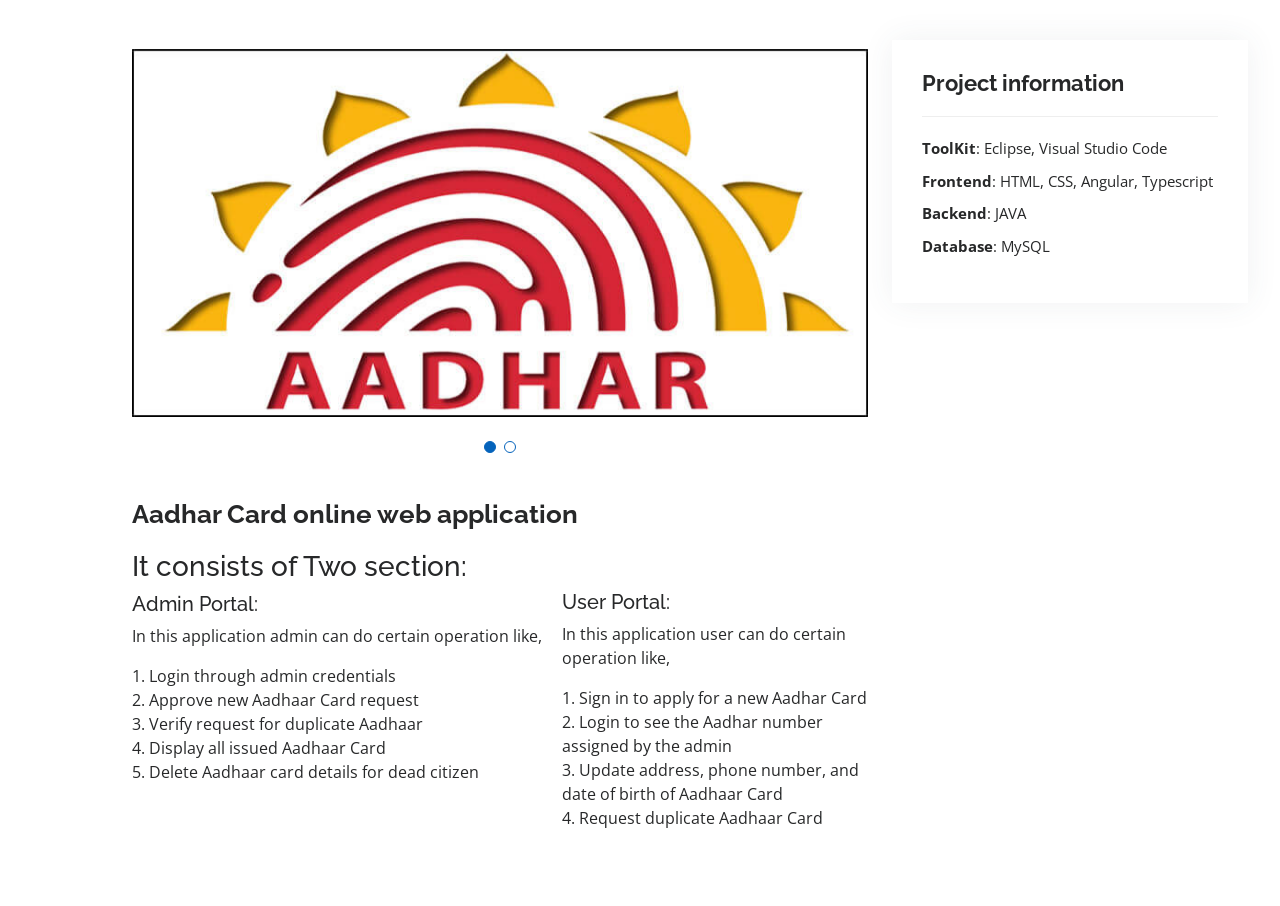
<file: portfolio-details.html>
<!DOCTYPE html>
<html lang="en">

<head>
    <meta charset="utf-8">
    <meta content="width=device-width, initial-scale=1.0" name="viewport">

    <title>Project Details</title>
    <meta content="" name="description">
    <meta content="" name="keywords">

    <!-- Favicons -->
    <!-- <link href="assets/img/favicon.png" rel="icon"> -->
    <link href="assets/img/apple-touch-icon.png" rel="apple-touch-icon">

    <!-- Google Fonts -->
    <link href="https://fonts.googleapis.com/css?family=Open+Sans:300,300i,400,400i,600,600i,700,700i|Raleway:300,300i,400,400i,500,500i,600,600i,700,700i|Poppins:300,300i,400,400i,500,500i,600,600i,700,700i" rel="stylesheet">

    <!-- Vendor CSS Files -->
    <link href="assets/vendor/aos/aos.css" rel="stylesheet">
    <link href="assets/vendor/bootstrap/css/bootstrap.min.css" rel="stylesheet">
    <link href="assets/vendor/bootstrap-icons/bootstrap-icons.css" rel="stylesheet">
    <link href="assets/vendor/boxicons/css/boxicons.min.css" rel="stylesheet">
    <link href="assets/vendor/glightbox/css/glightbox.min.css" rel="stylesheet">
    <link href="assets/vendor/swiper/swiper-bundle.min.css" rel="stylesheet">

    <!-- Template Main CSS File -->
    <link href="assets/css/style.css" rel="stylesheet">

</head>

<body>

    <main id="main">

        <!-- ======= Portfolio Details Section ======= -->
        <section id="portfolio-details" class="portfolio-details">
            <div class="container">

                <div class="row gy-4">

                    <div class="col-lg-8">
                        <div class="portfolio-details-slider swiper">
                            <div class="swiper-wrapper align-items-center">

                                <div class="swiper-slide">
                                    <img src="assets/img/Aadhar.jpg" alt="">
                                </div>

                                <div class="swiper-slide">
                                    <img src="assets/img/aadhar1.jpg" alt="">
                                </div>


                            </div>
                            <div class="swiper-pagination"></div>
                            <div class="portfolio-description">
                                <h2>Aadhar Card online web application</h2>
                                <h3>It consists of Two section:</h3>
                                <h5>Admin Portal:</h5>
                                <p>
                                    In this application admin can do certain operation like,
                                    <li>1. Login through admin credentials</li>
                                    <li>2. Approve new Aadhaar Card request</li>
                                    <li>3. Verify request for duplicate Aadhaar</li>
                                    <li>4. Display all issued Aadhaar Card</li>
                                    <li>5. Delete Aadhaar card details for dead citizen</li>
                                </p>

                            </div>
                            <div class="portfolio-description1">
                                <h5>User Portal:</h5>
                                <p>
                                    In this application user can do certain operation like,
                                    <li>1. Sign in to apply for a new Aadhar Card</li>
                                    <li>2. Login to see the Aadhar number assigned by the admin</li>
                                    <li>3. Update address, phone number, and date of birth of Aadhaar Card</li>
                                    <li>4. Request duplicate Aadhaar Card</li>
                                </p>

                            </div>

                        </div>
                    </div>

                    <div class="col-lg-4">
                        <div class="portfolio-info">
                            <h3>Project information</h3>
                            <ul>
                                <li><strong>ToolKit</strong>: Eclipse, Visual Studio Code</li>
                                <li><strong>Frontend</strong>: HTML, CSS, Angular, Typescript</li>
                                <li><strong>Backend</strong>: JAVA</li>
                                <li><strong>Database</strong>: MySQL</li>
                            </ul>
                        </div>

                    </div>

                </div>

            </div>
        </section>
        <!-- End Portfolio Details Section -->

    </main>
    <!-- End #main -->

    <div id="preloader"></div>
    <a href="#" class="back-to-top d-flex align-items-center justify-content-center"><i class="bi bi-arrow-up-short"></i></a>

    <!-- Vendor JS Files -->
    <script src="assets/vendor/purecounter/purecounter_vanilla.js"></script>
    <script src="assets/vendor/aos/aos.js"></script>
    <script src="assets/vendor/bootstrap/js/bootstrap.bundle.min.js"></script>
    <script src="assets/vendor/glightbox/js/glightbox.min.js"></script>
    <script src="assets/vendor/isotope-layout/isotope.pkgd.min.js"></script>
    <script src="assets/vendor/swiper/swiper-bundle.min.js"></script>
    <script src="assets/vendor/typed.js/typed.min.js"></script>
    <script src="assets/vendor/waypoints/noframework.waypoints.js"></script>
    <script src="assets/vendor/php-email-form/validate.js"></script>

    <!-- Template Main JS File -->
    <script src="assets/js/main.js"></script>

</body>

</html>
</file>
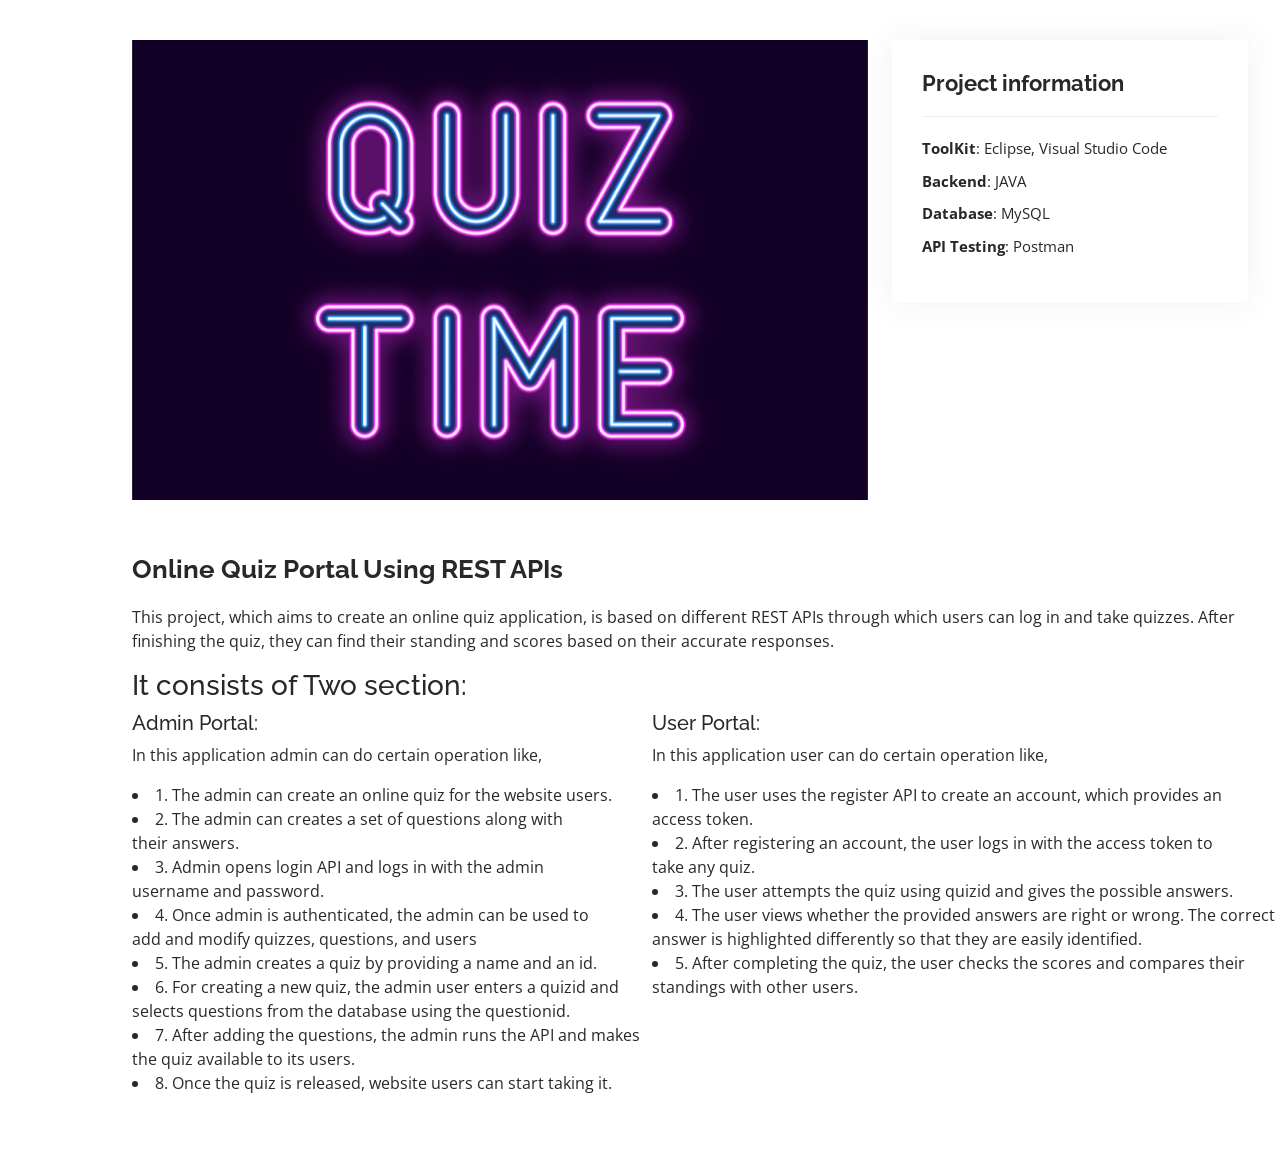
<file: portfolio-details1.html>
<!DOCTYPE html>
<html lang="en">

<head>
    <meta charset="utf-8">
    <meta content="width=device-width, initial-scale=1.0" name="viewport">

    <title>Project Details</title>
    <meta content="" name="description">
    <meta content="" name="keywords">

    <!-- Favicons -->
    <!-- <link href="assets/img/favicon.png" rel="icon"> -->
    <link href="assets/img/apple-touch-icon.png" rel="apple-touch-icon">

    <!-- Google Fonts -->
    <link href="https://fonts.googleapis.com/css?family=Open+Sans:300,300i,400,400i,600,600i,700,700i|Raleway:300,300i,400,400i,500,500i,600,600i,700,700i|Poppins:300,300i,400,400i,500,500i,600,600i,700,700i" rel="stylesheet">

    <!-- Vendor CSS Files -->
    <link href="assets/vendor/aos/aos.css" rel="stylesheet">
    <link href="assets/vendor/bootstrap/css/bootstrap.min.css" rel="stylesheet">
    <link href="assets/vendor/bootstrap-icons/bootstrap-icons.css" rel="stylesheet">
    <link href="assets/vendor/boxicons/css/boxicons.min.css" rel="stylesheet">
    <link href="assets/vendor/glightbox/css/glightbox.min.css" rel="stylesheet">
    <link href="assets/vendor/swiper/swiper-bundle.min.css" rel="stylesheet">

    <!-- Template Main CSS File -->
    <link href="assets/css/style.css" rel="stylesheet">

</head>

<body>

    <main id="main">

        <!-- ======= Portfolio Details Section ======= -->
        <section id="portfolio-details" class="portfolio-details">
            <div class="container">

                <div class="row gy-4">

                    <div class="col-lg-8">
                        <div class="portfolio-details-slider swiper">
                            <div class="swiper-wrapper align-items-center">

                                <div class="swiper-slide">
                                    <img src="assets/img/quiz.png" alt="">
                                </div>

                            </div>
                            

                        </div>
                    </div>

                    <div class="col-lg-4">
                        <div class="portfolio-info">
                            <h3>Project information</h3>
                            <ul>
                                <li><strong>ToolKit</strong>: Eclipse, Visual Studio Code</li>
                                <li><strong>Backend</strong>: JAVA</li>
                                <li><strong>Database</strong>: MySQL</li>
                                <li><strong>API Testing</strong>: Postman</li>
                            </ul>
                        </div>

                    </div>

                    <div class="swiper-pagination"></div>
                            <div class="portfolio-description">
                                <h2>Online Quiz Portal Using REST APIs</h2>
                                <p>This project, which aims to create an online quiz application, is based on different REST APIs through which users can log in and take quizzes. After finishing the quiz, they can find their standing and scores based on
                                    their accurate responses.</p>
                                <h3>It consists of Two section:</h3>
                                <h5>Admin Portal:</h5>
                                <p>
                                    In this application admin can do certain operation like,
                                    <li>1. The admin can create an online quiz for the website users.</li>
                                    <li>2. The admin can creates a set of questions along with <br>their answers.</li>
                                    <li>3. Admin opens login API and logs in with the admin <br>username and password.</li>
                                    <li>4. Once admin is authenticated, the admin can be used to <br>add and modify quizzes, questions, and users</li>
                                    <li>5. The admin creates a quiz by providing a name and an id.</li>
                                    <li>6. For creating a new quiz, the admin user enters a quizid and <br>selects questions from the database using the questionid.</li>
                                    <li>7. After adding the questions, the admin runs the API and makes <br>the quiz available to its users.</li>
                                    <li>8. Once the quiz is released, website users can start taking it.</li>
                                </p>

                            </div>
                            <div class="portfolio-description2">
                                <h5>User Portal:</h5>
                                <p>
                                    In this application user can do certain operation like,
                                    <li>1. The user uses the register API to create an account, which provides an <br>access token.</li>
                                    <li>2. After registering an account, the user logs in with the access token to<br> take any quiz.</li>
                                    <li>3. The user attempts the quiz using quizid and gives the possible answers.</li>
                                    <li>4. The user views whether the provided answers are right or wrong. The correct<br> answer is highlighted differently so that they are easily identified.</li>
                                    <li>5. After completing the quiz, the user checks the scores and compares their <br>standings with other users.</li>
                                </p>

                            </div>


                </div>

            </div>
        </section>
        <!-- End Portfolio Details Section -->

    </main>
    <!-- End #main -->

    <div id="preloader"></div>
    <a href="#" class="back-to-top d-flex align-items-center justify-content-center"><i class="bi bi-arrow-up-short"></i></a>

    <!-- Vendor JS Files -->
    <script src="assets/vendor/purecounter/purecounter_vanilla.js"></script>
    <script src="assets/vendor/aos/aos.js"></script>
    <script src="assets/vendor/bootstrap/js/bootstrap.bundle.min.js"></script>
    <script src="assets/vendor/glightbox/js/glightbox.min.js"></script>
    <script src="assets/vendor/isotope-layout/isotope.pkgd.min.js"></script>
    <script src="assets/vendor/swiper/swiper-bundle.min.js"></script>
    <script src="assets/vendor/typed.js/typed.min.js"></script>
    <script src="assets/vendor/waypoints/noframework.waypoints.js"></script>
    <script src="assets/vendor/php-email-form/validate.js"></script>

    <!-- Template Main JS File -->
    <script src="assets/js/main.js"></script>

</body>

</html>
</file>
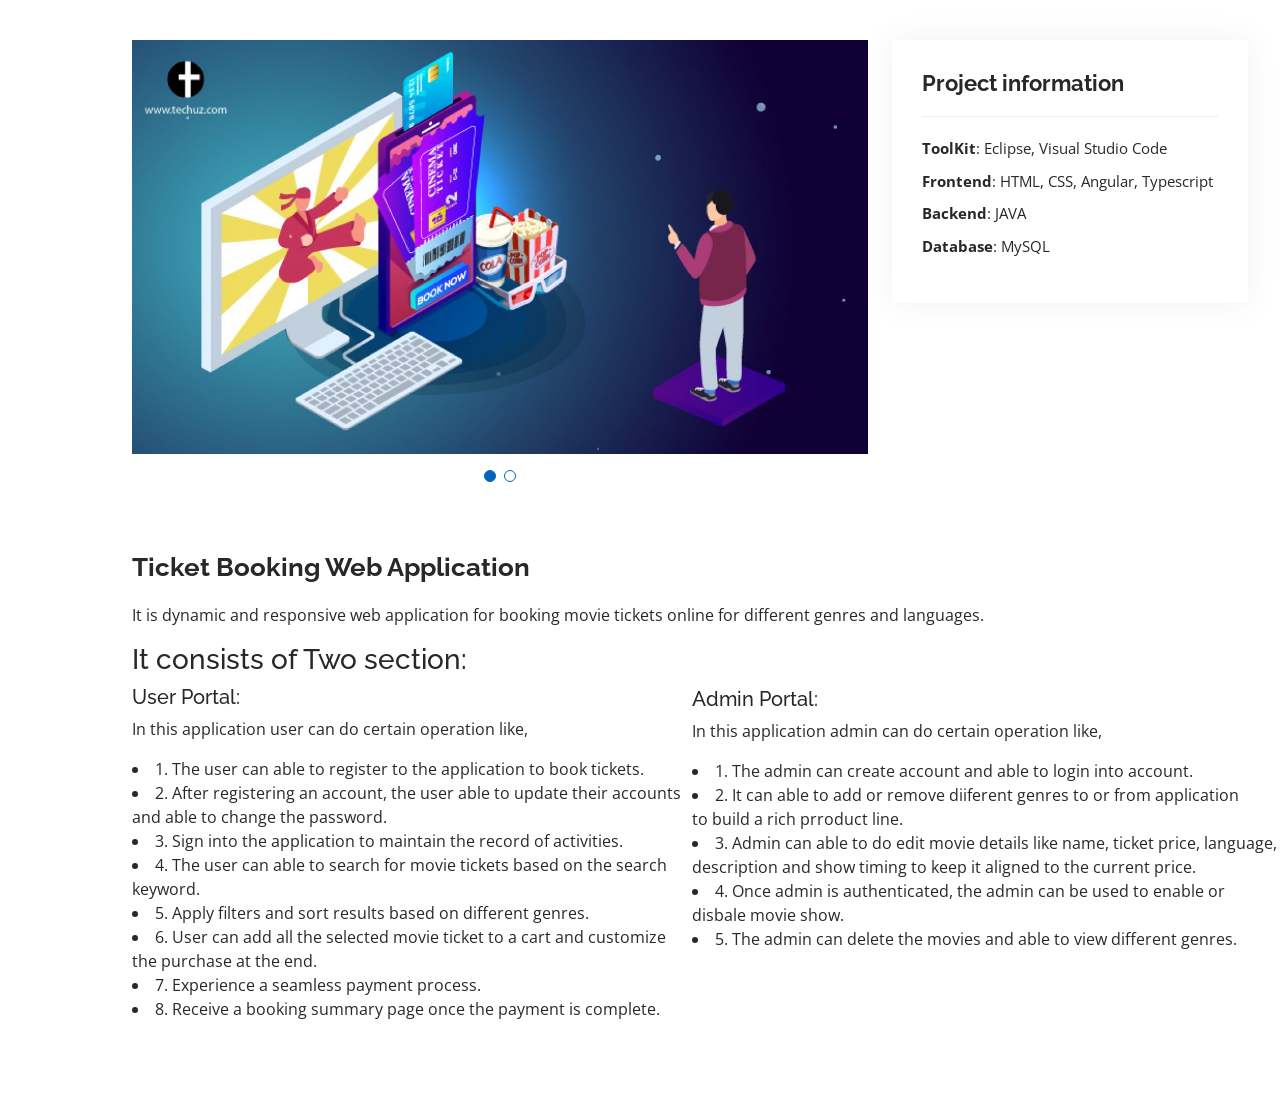
<file: portfolio-details2.html>
<!DOCTYPE html>
<html lang="en">

<head>
    <meta charset="utf-8">
    <meta content="width=device-width, initial-scale=1.0" name="viewport">

    <title>Project Details</title>
    <meta content="" name="description">
    <meta content="" name="keywords">

    <!-- Favicons -->
    <!-- <link href="assets/img/favicon.png" rel="icon"> -->
    <link href="assets/img/apple-touch-icon.png" rel="apple-touch-icon">

    <!-- Google Fonts -->
    <link href="https://fonts.googleapis.com/css?family=Open+Sans:300,300i,400,400i,600,600i,700,700i|Raleway:300,300i,400,400i,500,500i,600,600i,700,700i|Poppins:300,300i,400,400i,500,500i,600,600i,700,700i" rel="stylesheet">

    <!-- Vendor CSS Files -->
    <link href="assets/vendor/aos/aos.css" rel="stylesheet">
    <link href="assets/vendor/bootstrap/css/bootstrap.min.css" rel="stylesheet">
    <link href="assets/vendor/bootstrap-icons/bootstrap-icons.css" rel="stylesheet">
    <link href="assets/vendor/boxicons/css/boxicons.min.css" rel="stylesheet">
    <link href="assets/vendor/glightbox/css/glightbox.min.css" rel="stylesheet">
    <link href="assets/vendor/swiper/swiper-bundle.min.css" rel="stylesheet">

    <!-- Template Main CSS File -->
    <link href="assets/css/style.css" rel="stylesheet">

</head>

<body>

    <main id="main">

        <!-- ======= Portfolio Details Section ======= -->
        <section id="portfolio-details" class="portfolio-details">
            <div class="container">

                <div class="row gy-4">

                    <div class="col-lg-8">
                        <div class="portfolio-details-slider swiper">
                            <div class="swiper-wrapper align-items-center">

                                <div class="swiper-slide">
                                    <img src="assets/img/ticket.jpg" alt="">
                                </div>

                                <div class="swiper-slide">
                                    <img src="assets/img/ticket 3.jpg" alt="">
                                </div>


                            </div>
                            <div class="swiper-pagination"></div>
                            

                        </div>
                    </div>

                    <div class="col-lg-4">
                        <div class="portfolio-info">
                            <h3>Project information</h3>
                            <ul>
                                <li><strong>ToolKit</strong>: Eclipse, Visual Studio Code</li>
                                <li><strong>Frontend</strong>: HTML, CSS, Angular, Typescript</li>
                                <li><strong>Backend</strong>: JAVA</li>
                                <li><strong>Database</strong>: MySQL</li>
                            </ul>
                        </div>

                    </div>

                    <div class="portfolio-description">
                        <h2>Ticket Booking Web Application</h2>
                        <p>It is dynamic and responsive web application for booking movie tickets online for different genres and languages.</p>
                        <h3>It consists of Two section:</h3>
                        <h5>User Portal:</h5>
                        <p>
                            In this application user can do certain operation like,
                            <li>1. The user can able to register to the application to book tickets.</li>
                            <li>2. After registering an account, the user able to update their accounts <br>and able to change the password.</li>
                            <li>3. Sign into the application to maintain the record of activities.</li>
                            <li>4. The user can able to search for movie tickets based on the search<br> keyword.</li>
                            <li>5. Apply filters and sort results based on different genres.</li>
                            <li>6. User can add all the selected movie ticket to a cart and customize <br>the purchase at the end.</li>
                            <li>7. Experience a seamless payment process.</li>
                            <li>8. Receive a booking summary page once the payment is complete.</li>
                        </p>

                    </div>
                    <div class="portfolio-description3">

                        <h5>Admin Portal:</h5>
                        <p>
                            In this application admin can do certain operation like,
                            <li>1. The admin can create account and able to login into account.</li>
                            <li>2. It can able to add or remove diiferent genres to or from application <br>to build a rich prroduct line.</li>
                            <li>3. Admin can able to do edit movie details like name, ticket price, language, <br>description and show timing to keep it aligned to the current price.</li>
                            <li>4. Once admin is authenticated, the admin can be used to enable or<br> disbale movie show. </li>
                            <li>5. The admin can delete the movies and able to view different genres.</li>
                        </p>


                    </div>

                </div>

            </div>
        </section>
        <!-- End Portfolio Details Section -->

    </main>
    <!-- End #main -->

    <div id="preloader"></div>
    <a href="#" class="back-to-top d-flex align-items-center justify-content-center"><i class="bi bi-arrow-up-short"></i></a>

    <!-- Vendor JS Files -->
    <script src="assets/vendor/purecounter/purecounter_vanilla.js"></script>
    <script src="assets/vendor/aos/aos.js"></script>
    <script src="assets/vendor/bootstrap/js/bootstrap.bundle.min.js"></script>
    <script src="assets/vendor/glightbox/js/glightbox.min.js"></script>
    <script src="assets/vendor/isotope-layout/isotope.pkgd.min.js"></script>
    <script src="assets/vendor/swiper/swiper-bundle.min.js"></script>
    <script src="assets/vendor/typed.js/typed.min.js"></script>
    <script src="assets/vendor/waypoints/noframework.waypoints.js"></script>
    <script src="assets/vendor/php-email-form/validate.js"></script>

    <!-- Template Main JS File -->
    <script src="assets/js/main.js"></script>

</body>

</html>
</file>
<file: assets/css/style.css>
/**
* Template Name: MyResume - v4.10.0
* Template URL: https://bootstrapmade.com/free-html-bootstrap-template-my-resume/
* Author: BootstrapMade.com
* License: https://bootstrapmade.com/license/
*/

/*--------------------------------------------------------------
# General
--------------------------------------------------------------*/
body {
  font-family: "Open Sans", sans-serif;
  color: #272829;
}

a {
  color: #0563bb;
  text-decoration: none;
}

a:hover {
  color: #067ded;
  text-decoration: none;
}

h1,
h2,
h3,
h4,
h5,
h6 {
  font-family: "Raleway", sans-serif;
}

/*--------------------------------------------------------------
# Back to top button
--------------------------------------------------------------*/
.back-to-top {
  position: fixed;
  visibility: hidden;
  opacity: 0;
  right: 15px;
  bottom: 15px;
  z-index: 996;
  background: #0563bb;
  width: 40px;
  height: 40px;
  border-radius: 50px;
  transition: all 0.4s;
}

.back-to-top i {
  font-size: 28px;
  color: #fff;
  line-height: 0;
}

.back-to-top:hover {
  background: #0678e3;
  color: #fff;
}

.back-to-top.active {
  visibility: visible;
  opacity: 1;
}

/*--------------------------------------------------------------
# Preloader
--------------------------------------------------------------*/
#preloader {
  position: fixed;
  top: 0;
  left: 0;
  right: 0;
  bottom: 0;
  z-index: 9999;
  overflow: hidden;
  background: #fff;
}

#preloader:before {
  content: "";
  position: fixed;
  top: calc(50% - 30px);
  left: calc(50% - 30px);
  border: 6px solid #0563bb;
  border-top-color: #fff;
  border-bottom-color: #fff;
  border-radius: 50%;
  width: 60px;
  height: 60px;
  -webkit-animation: animate-preloader 1s linear infinite;
  animation: animate-preloader 1s linear infinite;
}

@-webkit-keyframes animate-preloader {
  0% {
    transform: rotate(0deg);
  }

  100% {
    transform: rotate(360deg);
  }
}

@keyframes animate-preloader {
  0% {
    transform: rotate(0deg);
  }

  100% {
    transform: rotate(360deg);
  }
}

/*--------------------------------------------------------------
# Disable aos animation delay on mobile devices
--------------------------------------------------------------*/
@media screen and (max-width: 768px) {
  [data-aos-delay] {
    transition-delay: 0 !important;
  }
}

/*--------------------------------------------------------------
# Header
--------------------------------------------------------------*/
#header {
  position: fixed;
  top: 0;
  left: 0;
  bottom: 0;
  z-index: 9997;
  transition: all 0.5s;
  padding: 15px;
  overflow-y: auto;
}

@media (max-width: 991px) {
  #header {
    width: 300px;
    background: #fff;
    border-right: 1px solid #e6e9ec;
    left: -300px;
  }
}

@media (min-width: 991px) {
  #main {
    margin-left: 100px;
  }
}

/*--------------------------------------------------------------
# Navigation Menu
--------------------------------------------------------------*/
/**
* Desktop Navigation 
*/
.nav-menu {
  padding: 0;
  display: block;
}

.nav-menu * {
  margin: 0;
  padding: 0;
  list-style: none;
}

.nav-menu>ul>li {
  position: relative;
  white-space: nowrap;
}

.nav-menu a,
.nav-menu a:focus {
  display: flex;
  align-items: center;
  color: #45505b;
  padding: 10px 18px;
  margin-bottom: 8px;
  transition: 0.3s;
  font-size: 15px;
  border-radius: 50px;
  background: #f2f3f5;
  height: 56px;
  width: 100%;
  overflow: hidden;
  transition: 0.3s;
}

.nav-menu a i,
.nav-menu a:focus i {
  font-size: 20px;
}

.nav-menu a span,
.nav-menu a:focus span {
  padding: 0 5px 0 7px;
  color: #45505b;
}

@media (min-width: 992px) {

  .nav-menu a,
  .nav-menu a:focus {
    width: 56px;
  }

  .nav-menu a span,
  .nav-menu a:focus span {
    display: none;
    color: #fff;
  }
}

.nav-menu a:hover,
.nav-menu .active,
.nav-menu .active:focus,
.nav-menu li:hover>a {
  color: #fff;
  background: #0563bb;
}

.nav-menu a:hover span,
.nav-menu .active span,
.nav-menu .active:focus span,
.nav-menu li:hover>a span {
  color: #fff;
}

.nav-menu a:hover,
.nav-menu li:hover>a {
  width: 100%;
  color: #fff;
}

.nav-menu a:hover span,
.nav-menu li:hover>a span {
  display: block;
}

/**
* Mobile Navigation 
*/
.mobile-nav-toggle {
  position: fixed;
  right: 10px;
  top: 10px;
  z-index: 9998;
  border: 0;
  background: none;
  font-size: 28px;
  transition: all 0.4s;
  outline: none !important;
  line-height: 0;
  cursor: pointer;
  border-radius: 50px;
  padding: 5px;
}

.mobile-nav-toggle i {
  color: #45505b;
}

.mobile-nav-active {
  overflow: hidden;
}

.mobile-nav-active #header {
  left: 0;
}

.mobile-nav-active .mobile-nav-toggle {
  color: #fff;
  background-color: #0563bb;
}

/*--------------------------------------------------------------
# Hero Section
--------------------------------------------------------------*/
#hero {
  width: 100%;
  height: 100vh;
  background: url("../img/bg.png") top right no-repeat;
  background-size: cover;
  position: relative;
}

@media (min-width: 992px) {
  #hero {
    padding-left: 160px;
  }
}

#hero:before {
  content: "";
  background: rgba(255, 255, 255, 0.8);
  position: absolute;
  bottom: 0;
  top: 0;
  left: 0;
  right: 0;
}

#hero h1 {
  margin: 0;
  font-size: 64px;
  font-weight: 700;
  line-height: 56px;
  color: #45505b;
}

#hero p {
  color: #45505b;
  margin: 15px 0 0 0;
  font-size: 26px;
  font-family: "Poppins", sans-serif;
}

#hero p span {
  color: #0563bb;
  letter-spacing: 1px;
}

#hero .social-links {
  margin-top: 30px;
}

#hero .social-links a {
  font-size: 24px;
  display: inline-block;
  color: #45505b;
  line-height: 1;
  margin-right: 20px;
  transition: 0.3s;
}

#hero .social-links a:hover {
  color: #0563bb;
}

@media (max-width: 992px) {
  #hero {
    text-align: center;
  }

  #hero h1 {
    font-size: 32px;
    line-height: 36px;
  }

  #hero p {
    margin-top: 10px;
    font-size: 20px;
    line-height: 24px;
  }
}

/*--------------------------------------------------------------
# Sections General
--------------------------------------------------------------*/
section {
  padding: 60px 0;
  overflow: hidden;
}

.section-title {
  text-align: center;
  padding-bottom: 30px;
}

.section-title h2 {
  font-size: 32px;
  font-weight: bold;
  text-transform: uppercase;
  margin-bottom: 20px;
  padding-bottom: 20px;
  position: relative;
  color: #45505b;
}

.section-title h2::before {
  content: "";
  position: absolute;
  display: block;
  width: 120px;
  height: 1px;
  background: #ddd;
  bottom: 1px;
  left: calc(50% - 60px);
}

.section-title h2::after {
  content: "";
  position: absolute;
  display: block;
  width: 40px;
  height: 3px;
  background: #0563bb;
  bottom: 0;
  left: calc(50% - 20px);
}

.section-title p {
  margin-bottom: 0;
}

/*--------------------------------------------------------------
# About
--------------------------------------------------------------*/
.about .content h3 {
  font-weight: 700;
  font-size: 26px;
  color: #728394;
}

.about .content ul {
  list-style: none;
  padding: 0;
}

.about .content ul li {
  margin-bottom: 20px;
  display: flex;
  align-items: center;
}

.about .content ul strong {
  margin-right: 10px;
}

.about .content ul i {
  font-size: 16px;
  margin-right: 5px;
  color: #0563bb;
  line-height: 0;
}

.about .content p:last-child {
  margin-bottom: 0;
}

/*--------------------------------------------------------------
# Facts
--------------------------------------------------------------*/
.facts .count-box {
  padding: 30px 30px 25px 30px;
  margin-top: 30px;
  width: 100%;
  position: relative;
  text-align: center;
  background: #fff;
}

.facts .count-box i {
  position: absolute;
  top: -25px;
  left: 50%;
  transform: translateX(-50%);
  font-size: 24px;
  background: #0563bb;
  color: #fff;
  border-radius: 50px;
  display: inline-flex;
  align-items: center;
  justify-content: center;
  width: 48px;
  height: 48px;
}

.facts .count-box span {
  font-size: 36px;
  display: block;
  font-weight: 600;
  color: #011426;
}

.facts .count-box p {
  padding: 0;
  margin: 0;
  font-family: "Raleway", sans-serif;
  font-size: 14px;
}

/*--------------------------------------------------------------
# Akills
--------------------------------------------------------------*/
.skills .progress {
  height: 60px;
  display: block;
  background: none;
  border-radius: 0;
}

.skills .progress .skill {
  padding: 10px 0;
  margin: 0;
  text-transform: uppercase;
  display: block;
  font-weight: 600;
  font-family: "Poppins", sans-serif;
  color: #45505b;
}

.skills .progress .skill .val {
  float: right;
  font-style: normal;
}

.skills .progress-bar-wrap {
  background: #f2f3f5;
}

.skills .progress-bar {
  width: 1px;
  height: 10px;
  transition: 0.9s;
  background-color: #0563bb;
}

/*--------------------------------------------------------------
# Resume
--------------------------------------------------------------*/
.resume .resume-title {
  font-size: 26px;
  font-weight: 700;
  margin-top: 20px;
  margin-bottom: 20px;
  color: #45505b;
}

.resume .resume-item {
  padding: 0 0 20px 20px;
  margin-top: -2px;
  border-left: 2px solid #0563bb;
  position: relative;
}

.resume .resume-item h4 {
  line-height: 18px;
  font-size: 18px;
  font-weight: 600;
  text-transform: uppercase;
  font-family: "Poppins", sans-serif;
  color: #0563bb;
  margin-bottom: 10px;
}

.resume .resume-item h5 {
  font-size: 16px;
  background: #f7f8f9;
  padding: 5px 15px;
  display: inline-block;
  font-weight: 600;
  margin-bottom: 10px;
}

.resume .resume-item ul {
  padding-left: 20px;
}

.resume .resume-item ul li {
  padding-bottom: 10px;
}

.resume .resume-item:last-child {
  padding-bottom: 0;
}

.resume .resume-item::before {
  content: "";
  position: absolute;
  width: 16px;
  height: 16px;
  border-radius: 50px;
  left: -9px;
  top: 0;
  background: #fff;
  border: 2px solid #0563bb;
}

.btn_container{
  text-align: center;
  /* rgb(4, 93, 176) */

}
.btn_download{
  color: white;
  background-color: rgb(4, 93, 176);
}
.btn_download:hover{
  background-color: #0678e3;
  color: white;
}

/*--------------------------------------------------------------
# Portfolio
--------------------------------------------------------------*/
.portfolio .portfolio-item {
  margin-bottom: 30px;
}

.portfolio #portfolio-flters {
  padding: 0;
  margin: 0 auto 25px auto;
  list-style: none;
  text-align: center;
  background: #fff;
  border-radius: 50px;
  padding: 2px 15px;
}

.portfolio #portfolio-flters li {
  cursor: pointer;
  display: inline-block;
  padding: 10px 15px;
  font-size: 14px;
  font-weight: 600;
  line-height: 1;
  text-transform: uppercase;
  color: #272829;
  margin-bottom: 5px;
  transition: all 0.3s ease-in-out;
}

.portfolio #portfolio-flters li:hover,
.portfolio #portfolio-flters li.filter-active {
  color: #0563bb;
}

.portfolio #portfolio-flters li:last-child {
  margin-right: 0;
}

.portfolio .portfolio-wrap {
  transition: 0.3s;
  position: relative;
  overflow: hidden;
  z-index: 1;
  background: rgba(69, 80, 91, 0.8);
}

.portfolio .portfolio-wrap::before {
  content: "";
  background: rgba(255, 255, 255, 0.7);
  position: absolute;
  left: 30px;
  right: 30px;
  top: 30px;
  bottom: 30px;
  transition: all ease-in-out 0.3s;
  z-index: 2;
  opacity: 0;
}

.portfolio .portfolio-wrap .portfolio-info {
  opacity: 0;
  position: absolute;
  top: 0;
  left: 0;
  right: 0;
  bottom: 0;
  text-align: center;
  z-index: 3;
  transition: all ease-in-out 0.3s;
  display: flex;
  flex-direction: column;
  justify-content: center;
  align-items: center;
}

.portfolio .portfolio-wrap .portfolio-info::before {
  display: block;
  content: "";
  width: 48px;
  height: 48px;
  position: absolute;
  top: 35px;
  left: 35px;
  border-top: 3px solid #d7dce1;
  border-left: 3px solid #d7dce1;
  transition: all 0.5s ease 0s;
  z-index: 9994;
}

.portfolio .portfolio-wrap .portfolio-info::after {
  display: block;
  content: "";
  width: 48px;
  height: 48px;
  position: absolute;
  bottom: 35px;
  right: 35px;
  border-bottom: 3px solid #d7dce1;
  border-right: 3px solid #d7dce1;
  transition: all 0.5s ease 0s;
  z-index: 9994;
}

.portfolio .portfolio-wrap .portfolio-info h4 {
  font-size: 20px;
  color: #45505b;
  font-weight: 600;
}

.portfolio .portfolio-wrap .portfolio-info p {
  color: #45505b;
  font-size: 14px;
  text-transform: uppercase;
  padding: 0;
  margin: 0;
}

.portfolio .portfolio-wrap .portfolio-links {
  text-align: center;
  z-index: 4;
}

.portfolio .portfolio-wrap .portfolio-links a {
  color: #45505b;
  margin: 0 2px;
  font-size: 28px;
  display: inline-block;
  transition: 0.3s;
}

.portfolio .portfolio-wrap .portfolio-links a:hover {
  color: #148af9;
}

.portfolio .portfolio-wrap:hover::before {
  top: 0;
  left: 0;
  right: 0;
  bottom: 0;
  opacity: 1;
}

.portfolio .portfolio-wrap:hover .portfolio-info {
  opacity: 1;
}

.portfolio .portfolio-wrap:hover .portfolio-info::before {
  top: 15px;
  left: 15px;
}

.portfolio .portfolio-wrap:hover .portfolio-info::after {
  bottom: 15px;
  right: 15px;
}

/*--------------------------------------------------------------
# Portfolio Details
--------------------------------------------------------------*/
.portfolio-details {
  padding-top: 40px;
}

.portfolio-details .portfolio-details-slider img {
  width: 100%;
}

.portfolio-details .portfolio-details-slider .swiper-pagination {
  margin-top: 20px;
  position: relative;
}

.portfolio-details .portfolio-details-slider .swiper-pagination .swiper-pagination-bullet {
  width: 12px;
  height: 12px;
  background-color: #fff;
  opacity: 1;
  border: 1px solid #0563bb;
}

.portfolio-details .portfolio-details-slider .swiper-pagination .swiper-pagination-bullet-active {
  background-color: #0563bb;
}

.portfolio-details .portfolio-info {
  padding: 30px;
  box-shadow: 0px 0 30px rgba(69, 80, 91, 0.08);
}

.portfolio-details .portfolio-info h3 {
  font-size: 22px;
  font-weight: 700;
  margin-bottom: 20px;
  padding-bottom: 20px;
  border-bottom: 1px solid #eee;
}

.portfolio-details .portfolio-info ul {
  list-style: none;
  padding: 0;
  font-size: 15px;
}

.portfolio-details .portfolio-info ul li+li {
  margin-top: 10px;
}

.portfolio-details .portfolio-description {
  padding-top: 30px;
}

.portfolio-details .portfolio-description h2 {
  font-size: 26px;
  font-weight: 700;
  margin-bottom: 20px;
}

.portfolio-details .portfolio-description p {
  padding: 0;
}

/*--------------------------------------------------------------
# Services
--------------------------------------------------------------*/
.services .icon-box {
  text-align: center;
  padding: 70px 20px 80px 20px;
  transition: all ease-in-out 0.3s;
  background: #fff;
  box-shadow: 0px 5px 90px 0px rgba(110, 123, 131, 0.05);
}

.portfolio-details .portfolio-description {
  padding-top: 30px;
}

.portfolio-details .portfolio-description1 {
  padding-top: 30px;
  margin-left: 430px;
  margin-top: -240px;
}

.portfolio-details .portfolio-description2 {
  padding-top: 30px;
  margin-left: 520px;
  margin-top: -430px;
}

.portfolio-details .portfolio-description3 {
  padding-top: 30px;
  margin-left: 560px;
  margin-top: -380px;
  margin-right: 50px;
}


.services .icon-box .icon {
  margin: 0 auto;
  width: 100px;
  height: 100px;
  display: flex;
  align-items: center;
  justify-content: center;
  transition: ease-in-out 0.3s;
  position: relative;
}

.services .icon-box .icon i {
  font-size: 36px;
  transition: 0.5s;
  position: relative;
}

.services .icon-box .icon svg {
  position: absolute;
  top: 0;
  left: 0;
}

.services .icon-box .icon svg path {
  transition: 0.5s;
  fill: #f5f5f5;
}

.services .icon-box h4 {
  font-weight: 600;
  margin: 10px 0 15px 0;
  font-size: 22px;
}

.services .icon-box h4 a {
  color: #45505b;
  transition: ease-in-out 0.3s;
}

.services .icon-box p {
  line-height: 24px;
  font-size: 14px;
  margin-bottom: 0;
}

.services .icon-box:hover {
  border-color: #fff;
  box-shadow: 0px 0 35px 0 rgba(0, 0, 0, 0.08);
}

.services .iconbox-blue i {
  color: #47aeff;
}

.services .iconbox-blue:hover .icon i {
  color: #fff;
}

.services .iconbox-blue:hover .icon path {
  fill: #47aeff;
}

.services .iconbox-orange i {
  color: #ffa76e;
}

.services .iconbox-orange:hover .icon i {
  color: #fff;
}

.services .iconbox-orange:hover .icon path {
  fill: #ffa76e;
}

.services .iconbox-pink i {
  color: #e80368;
}

.services .iconbox-pink:hover .icon i {
  color: #fff;
}

.services .iconbox-pink:hover .icon path {
  fill: #e80368;
}

.services .iconbox-yellow i {
  color: #ffbb2c;
}

.services .iconbox-yellow:hover .icon i {
  color: #fff;
}

.services .iconbox-yellow:hover .icon path {
  fill: #ffbb2c;
}

.services .iconbox-red i {
  color: #ff5828;
}

.services .iconbox-red:hover .icon i {
  color: #fff;
}

.services .iconbox-red:hover .icon path {
  fill: #ff5828;
}

.services .iconbox-teal i {
  color: #11dbcf;
}

.services .iconbox-teal:hover .icon i {
  color: #fff;
}

.services .iconbox-teal:hover .icon path {
  fill: #11dbcf;
}

/*--------------------------------------------------------------
# Testimonials
--------------------------------------------------------------*/
.testimonials .section-header {
  margin-bottom: 40px;
}

.testimonials .testimonials-carousel,
.testimonials .testimonials-slider {
  overflow: hidden;
}

.testimonials .testimonial-item {
  text-align: center;
}

.testimonials .testimonial-item .testimonial-img {
  width: 120px;
  border-radius: 50%;
  border: 4px solid #fff;
  margin: 0 auto;
}

.testimonials .testimonial-item h3 {
  font-size: 20px;
  font-weight: bold;
  margin: 10px 0 5px 0;
  color: #111;
}

.testimonials .testimonial-item h4 {
  font-size: 14px;
  color: #999;
  margin: 0 0 15px 0;
}

.testimonials .testimonial-item .quote-icon-left,
.testimonials .testimonial-item .quote-icon-right {
  color: #90c8fc;
  font-size: 26px;
}

.testimonials .testimonial-item .quote-icon-left {
  display: inline-block;
  left: -5px;
  position: relative;
}

.testimonials .testimonial-item .quote-icon-right {
  display: inline-block;
  right: -5px;
  position: relative;
  top: 10px;
}

.testimonials .testimonial-item p {
  font-style: italic;
  margin: 0 auto 15px auto;
}

.testimonials .swiper-pagination {
  margin-top: 20px;
  position: relative;
}

.testimonials .swiper-pagination .swiper-pagination-bullet {
  width: 12px;
  height: 12px;
  background-color: #fff;
  opacity: 1;
  border: 1px solid #0563bb;
}

.testimonials .swiper-pagination .swiper-pagination-bullet-active {
  background-color: #0563bb;
}

@media (min-width: 992px) {
  .testimonials .testimonial-item p {
    width: 80%;
  }
}

/*--------------------------------------------------------------
# Contact
--------------------------------------------------------------*/
.contact .info {
  width: 100%;
  background: #fff;
}

.contact .info i {
  font-size: 20px;
  color: #0563bb;
  float: left;
  width: 44px;
  height: 44px;
  background: #eef7ff;
  display: flex;
  justify-content: center;
  align-items: center;
  border-radius: 50px;
  transition: all 0.3s ease-in-out;
}

.contact .info h4 {
  padding: 0 0 0 60px;
  font-size: 22px;
  font-weight: 600;
  margin-bottom: 5px;
  color: #45505b;
}

.contact .info p {
  padding: 0 0 0 60px;
  margin-bottom: 0;
  font-size: 14px;
  color: #728394;
}

.contact .info .email,
.contact .info .phone {
  margin-top: 40px;
}

.contact .info .email:hover i,
.contact .info .address:hover i,
.contact .info .phone:hover i {
  background: #0563bb;
  color: #fff;
}

.contact .php-email-form {
  width: 100%;
  background: #fff;
}

.contact .php-email-form .form-group {
  padding-bottom: 8px;
}

.contact .php-email-form .error-message {
  display: none;
  color: #fff;
  background: #ed3c0d;
  text-align: left;
  padding: 15px;
  font-weight: 600;
}

.contact .php-email-form .error-message br+br {
  margin-top: 25px;
}

.contact .php-email-form .sent-message {
  display: none;
  color: #fff;
  background: #18d26e;
  text-align: center;
  padding: 15px;
  font-weight: 600;
}

.contact .php-email-form .loading {
  display: none;
  background: #fff;
  text-align: center;
  padding: 15px;
}

.contact .php-email-form .loading:before {
  content: "";
  display: inline-block;
  border-radius: 50%;
  width: 24px;
  height: 24px;
  margin: 0 10px -6px 0;
  border: 3px solid #18d26e;
  border-top-color: #eee;
  -webkit-animation: animate-loading 1s linear infinite;
  animation: animate-loading 1s linear infinite;
}

.contact .php-email-form input,
.contact .php-email-form textarea {
  border-radius: 4px;
  box-shadow: none;
  font-size: 14px;
}

.contact .php-email-form input {
  height: 44px;
}

.contact .php-email-form textarea {
  padding: 10px 12px;
}

.contact .php-email-form button[type=submit] {
  background: #0563bb;
  border: 0;
  padding: 10px 35px;
  color: #fff;
  transition: 0.4s;
  border-radius: 50px;
}

.contact .php-email-form button[type=submit]:hover {
  background: #0678e3;
}

@-webkit-keyframes animate-loading {
  0% {
    transform: rotate(0deg);
  }

  100% {
    transform: rotate(360deg);
  }
}

@keyframes animate-loading {
  0% {
    transform: rotate(0deg);
  }

  100% {
    transform: rotate(360deg);
  }
}

/*--------------------------------------------------------------
# Footer
--------------------------------------------------------------*/
#footer {
  background: #f7f8f9;
  color: #45505b;
  font-size: 14px;
  text-align: center;
  padding: 30px 0;
}

#footer h3 {
  font-size: 36px;
  font-weight: 700;
  position: relative;
  font-family: "Poppins", sans-serif;
  padding: 0;
  margin: 0 0 15px 0;
}

#footer p {
  font-size: 15;
  font-style: italic;
  padding: 0;
  margin: 0 0 40px 0;
}

#footer .social-links {
  margin: 0 0 40px 0;
}

#footer .social-links a {
  font-size: 18px;
  display: inline-block;
  background: #0563bb;
  color: #fff;
  line-height: 1;
  padding: 8px 0;
  margin-right: 4px;
  border-radius: 50%;
  text-align: center;
  width: 36px;
  height: 36px;
  transition: 0.3s;
}

#footer .social-links a:hover {
  background: #0678e3;
  color: #fff;
  text-decoration: none;
}

#footer .copyright {
  margin: 0 0 5px 0;
}

#footer .credits {
  font-size: 13px;
}
</file>
